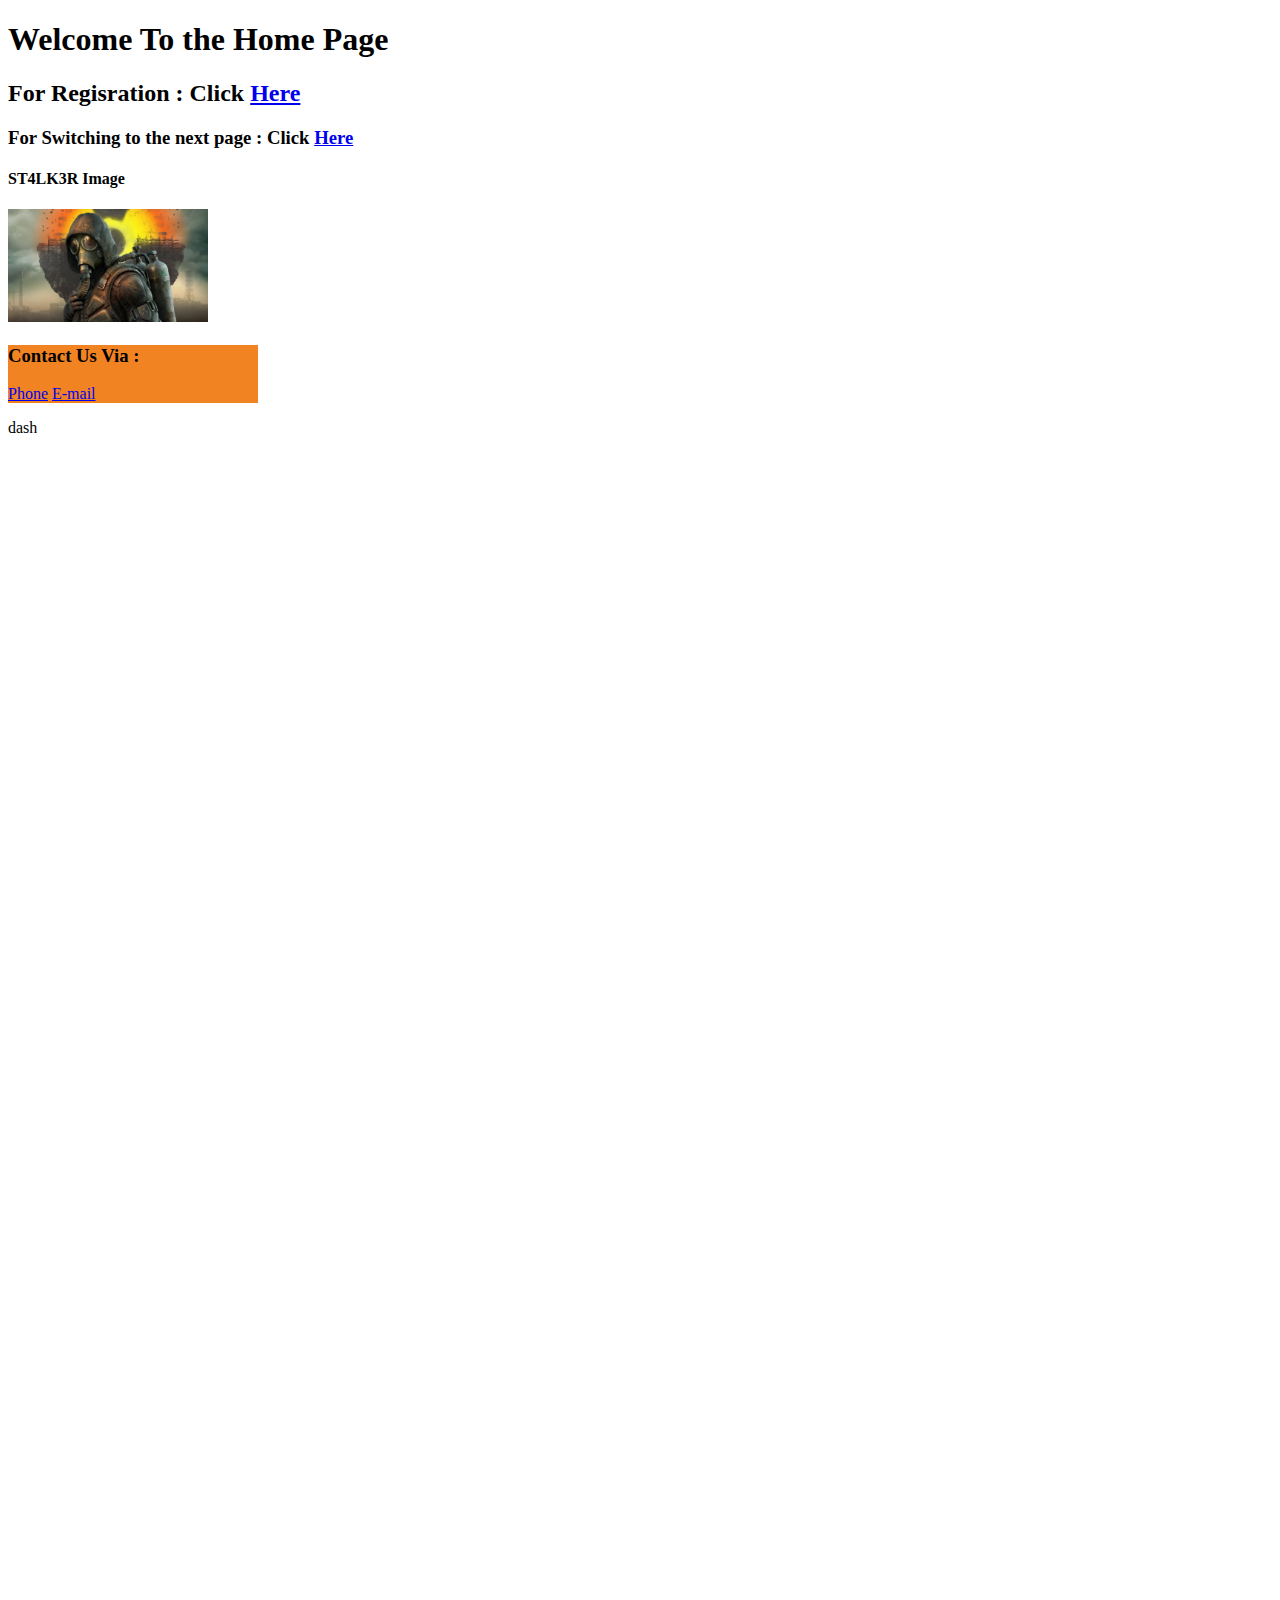
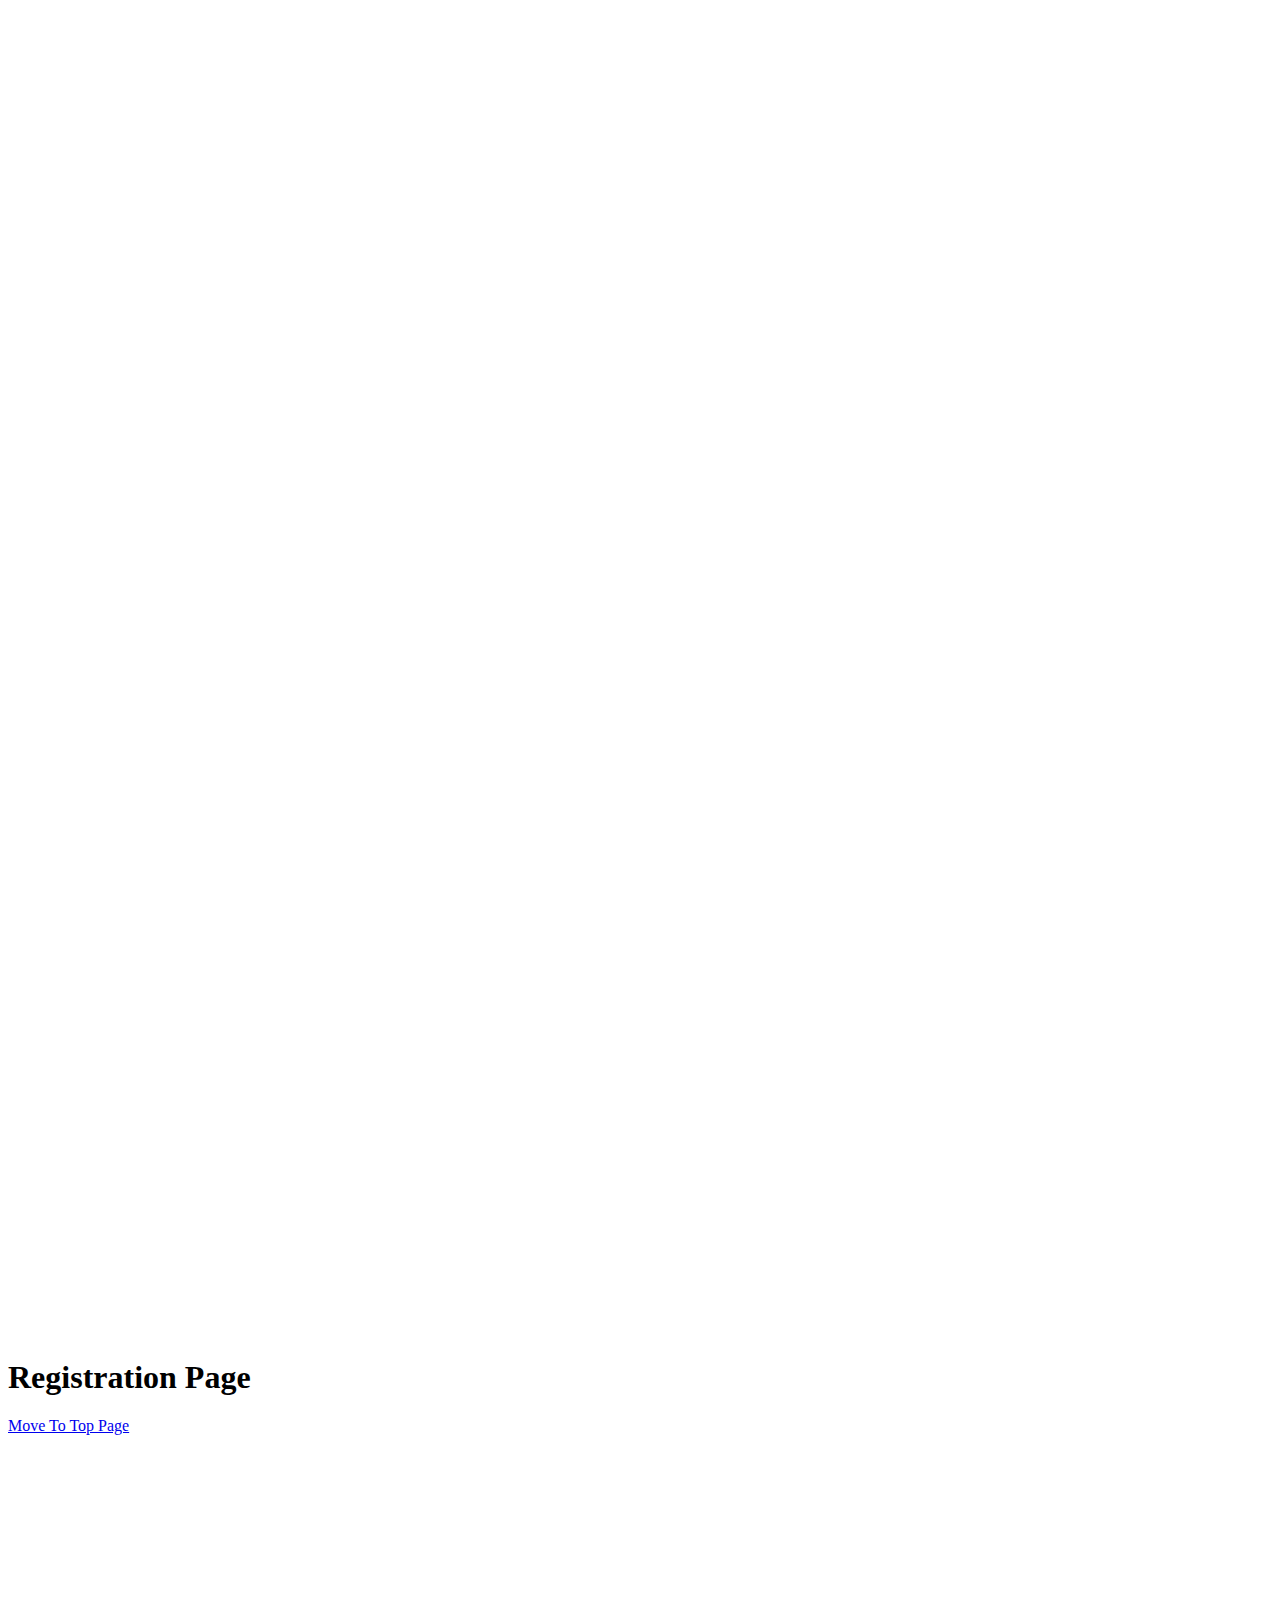
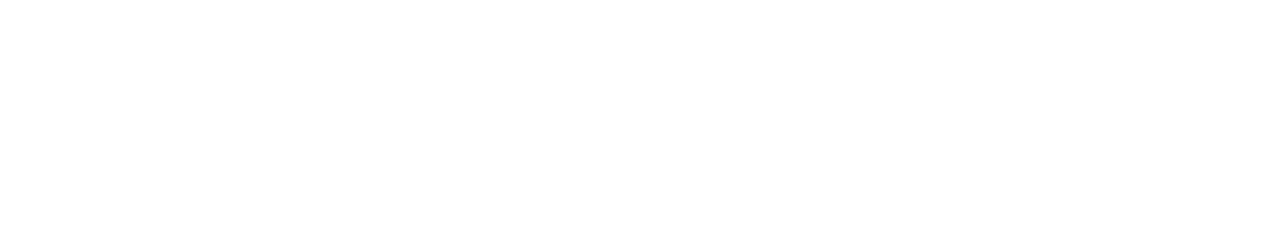
<file: Task1/index.html>
<!DOCTYPE html>
<html lang="en">
<head>
    <meta charset="UTF-8">
    <meta http-equiv="X-UA-Compatible" content="IE=edge">
    <meta name="viewport" content="width=device-width, initial-scale=1.0">
    <title>Home Page</title>
</head>
<body>

    <a id="mvup" href=""></a>

    <h1>Welcome To the Home Page</h1>

    <h2>For Regisration : Click <a href="#reg">Here</a></h2>

    <h3>For Switching to the next page : Click <a href="page2.html">Here</a></h3>

    <h4>ST4LK3R Image</h4>
    <img src="images/img.jpg" width="200px" alt="stalker image" title="stalker man">
   
    <div style="background-color: #f28322; width: 250px; ">
        <h3>Contact Us Via :</h3>
        <a href="tel:+01203683132">Phone</a>
        <a href="mailto:stalker_69@gmail.com">E-mail</a>
    </div>

   <p>dash</p><br><br><br><br><br><br><br><br><br><br><br><br><br><br><br><br><br><br><br><br><br><br><br>
   <br><br><br><br><br><br><br><br><br><br><br><br><br><br><br><br><br><br><br><br><br><br><br>
   <br><br><br><br><br><br><br><br><br><br><br><br><br><br><br><br><br><br><br><br><br><br><br>
   <br><br><br><br><br><br><br><br><br><br><br><br><br><br><br><br><br><br><br><br><br><br><br>
   <br><br><br><br><br><br><br><br><br><br><br><br><br><br><br><br><br><br><br><br><br><br><br>
   <br><br><br><br><br><br><br><br><br><br><br><br><br><br><br><br><br><br><br><br><br><br><br>

    <h1>Registration Page</h1>
    <a id="reg" href="#mvup">Move To Top Page</a>

    <br><br><br><br><br><br><br><br><br><br><br><br><br><br><br><br><br><br><br><br><br><br><br>
   

</body>
</html>
</file>
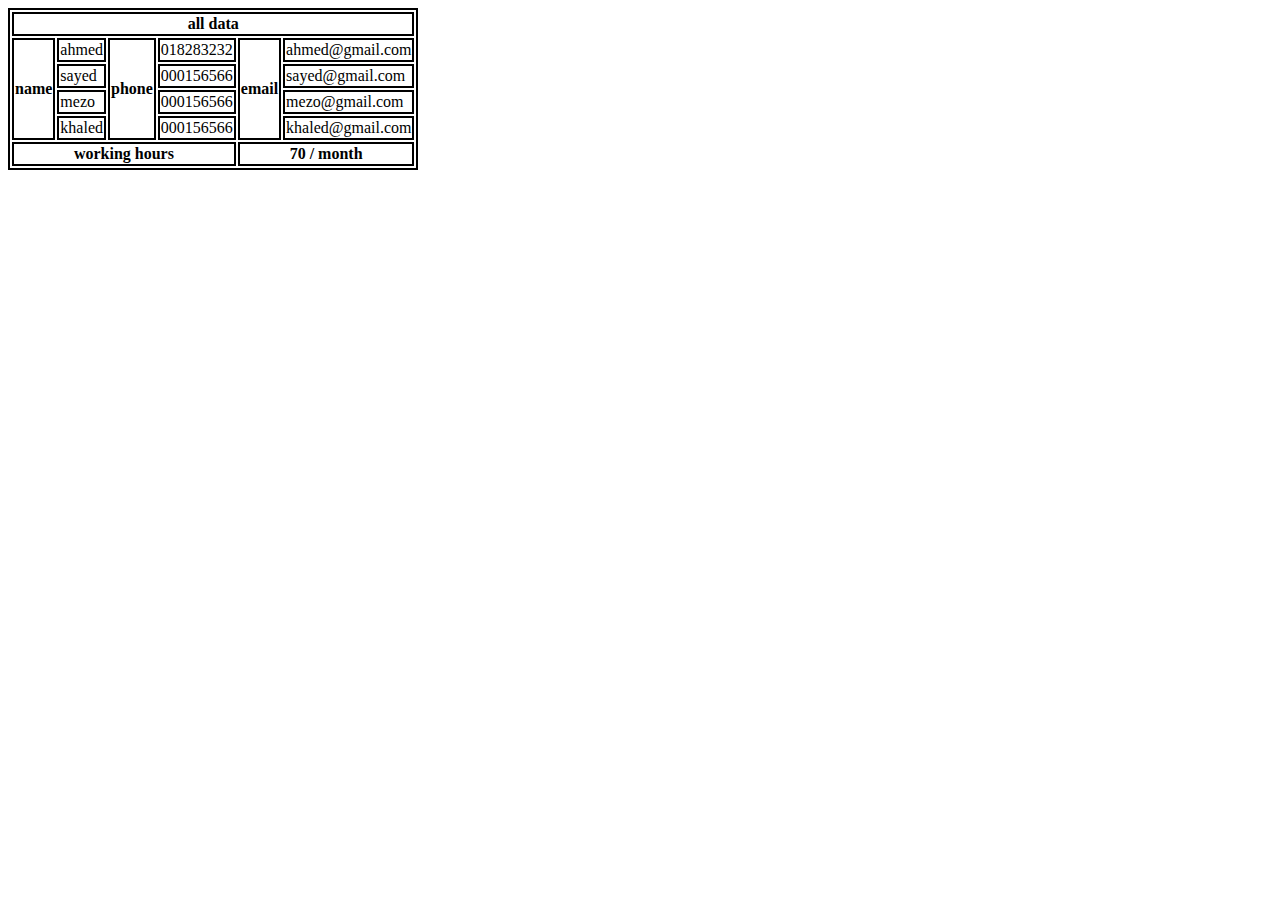
<file: Task2/index.html>
<!DOCTYPE html>
<html lang="en">
<head>
    <meta charset="UTF-8">
    <meta http-equiv="X-UA-Compatible" content="IE=edge">
    <meta name="viewport" content="width=device-width, initial-scale=1.0">
    <title>Table</title>
    <style>
        table,th,tr,td{
            border: 2px solid black;
        }
    </style>
</head>
<body>
    
    <table>
        <tr>
            <th colspan="6">all data</th>
        </tr>

       <tr>
        <th rowspan="4">name</th>
        <td>ahmed</td>
        <th rowspan="4">phone</th>
        <td>018283232</td>
        <th rowspan="4">email</th>
        <td>ahmed@gmail.com</td>
       </tr>
        

       <tr>
        <td>sayed</td>
        <td>000156566</td>
        <td>sayed@gmail.com</td>
       </tr>

       <tr>
        <td>mezo</td>
        <td>000156566</td>
        <td>mezo@gmail.com</td>
       </tr>

       <tr>
        <td>khaled</td>
        <td>000156566</td>
        <td>khaled@gmail.com</td>
       </tr>

        <tr>
            <th colspan="4">working hours</th>
            <th colspan="2">70 / month</th>
        </tr>

    </table>


</body>
</html>
</file>
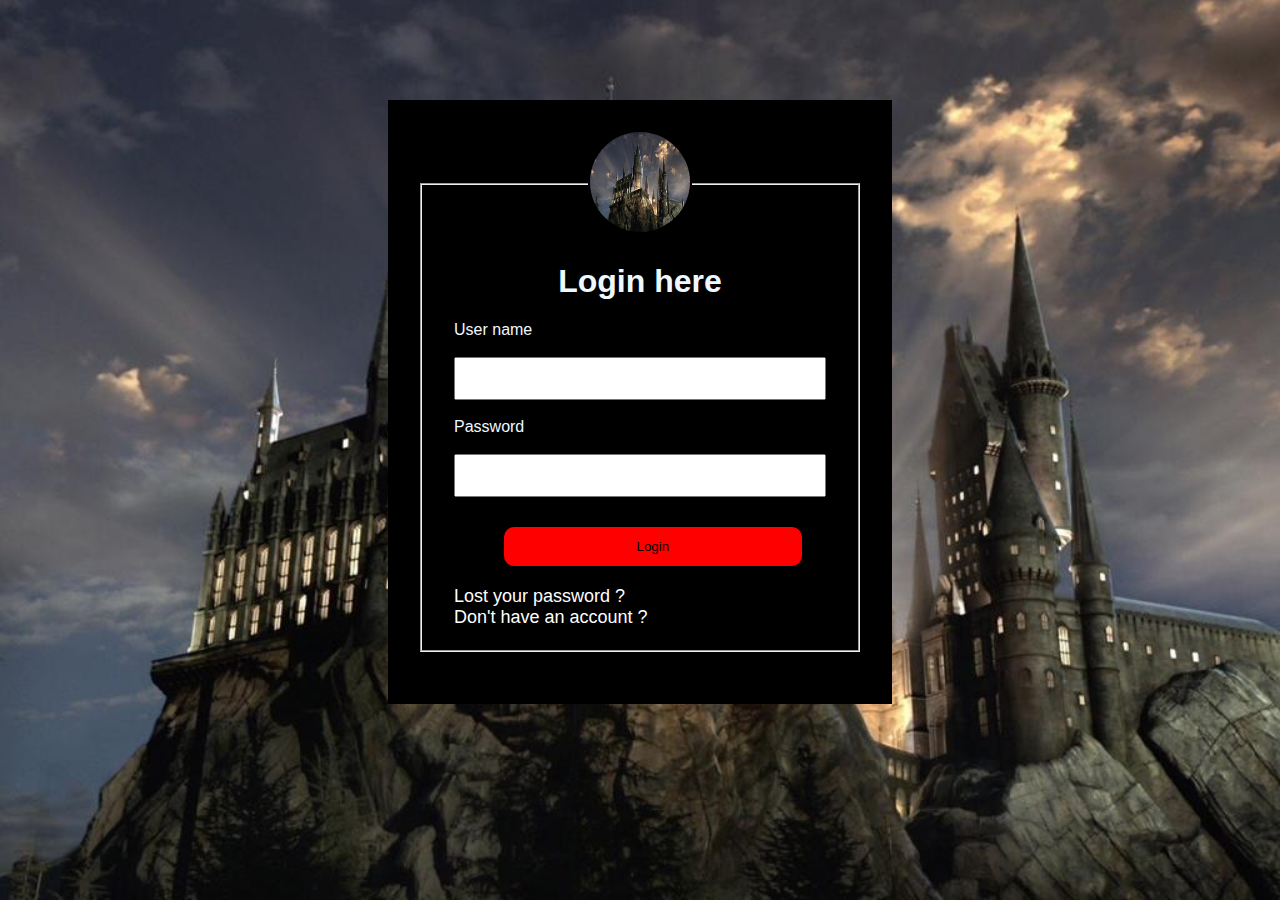
<file: Task3/index.html>
<!DOCTYPE html>
<html lang="en">
<head>
    <meta charset="UTF-8">
    <meta http-equiv="X-UA-Compatible" content="IE=edge">
    <meta name="viewport" content="width=device-width, initial-scale=1.0">
    <title>Login</title>
    <link rel="stylesheet" href="css/style.css">
</head>
<body>
    <div class="form">
        <form action="" method="post">
            <fieldset>
                <legend><img class="circular_image" src="img/bg.jpg" alt="test"></legend>
                
                <h1>Login here</h1>
                <div class="reg">
                    <label for="username">User name</label><br><br>
                    <input type="text" name="username" id="username"> <br><br>  
                    <label for="password">Password</label><br><br>
                    <input type="password" name="password" id="password">
                    <input type="submit" value="Login">
                    <a href="https://google.com">Lost your password ?</a>
                    <br>
                    <a href="https://google.com">Don't have an account ?</a>
                </div>
                
            </fieldset>
        </form>
    </div>
</body>
</html>
</file>
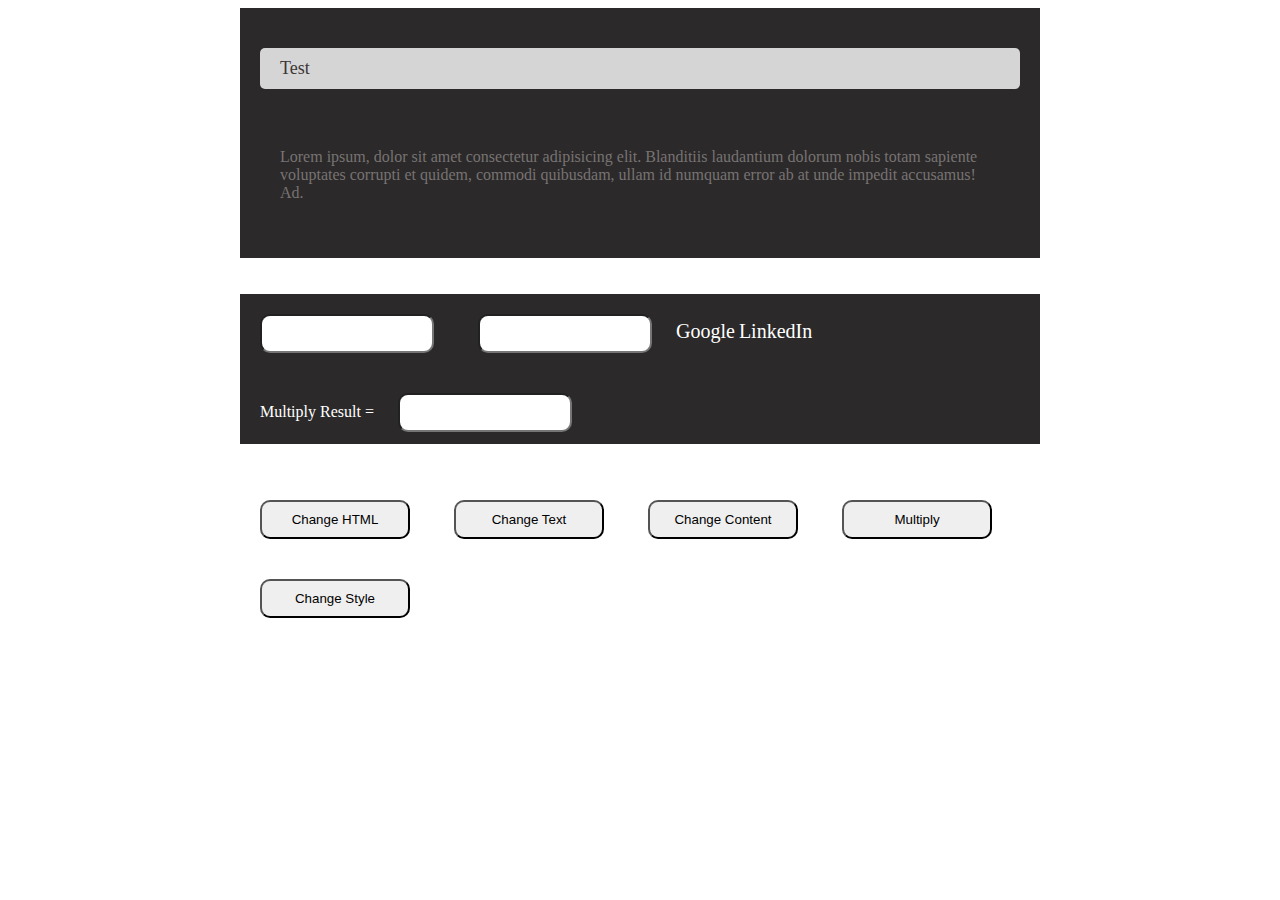
<file: Task4/index.html>
<!DOCTYPE html>
<html lang="en">
<head>
    <meta charset="UTF-8">
    <meta http-equiv="X-UA-Compatible" content="IE=edge">
    <meta name="viewport" content="width=device-width, initial-scale=1.0">
    <title>Document</title>
    <link rel="stylesheet" href="css/style.css">
</head>
<body>
    
    <div class="head">
        <p id="myPara">Test</p>
        <br>
        <p class="myPara">Lorem ipsum, dolor sit amet consectetur adipisicing elit. Blanditiis laudantium dolorum nobis totam sapiente voluptates corrupti et quidem, commodi quibusdam, ullam id numquam error ab at unde impedit accusamus! Ad.</p>
    </div>
    <br><br>
    <form action=""></form>
        <div class="head2">
            <input type="text" name="" id="text1">
            <input type="text" name="" id="text2">
            <a href="http://google.com">Google</a>
            <a href="http://linkedin.com">LinkedIn</a>
            <br>
            <label style="margin-left: 20px;" for="">Multiply Result = </label>
            <input type="text" name="" id="text3">
         </div>

         <br><br>

         <div class="head3" id="btns">
            <!-- change content of myPara by inserting any text in text1-->
            <input type="button" value="Change HTML" onclick="changeHTML()">
            <input type="button" value="Change Text" onclick="changeTEXT()">
            <input type="button" value="Change Content" onclick="changeCONTENT()">
            <!-- insert 2 numbers in text1 & text2 and get their result by multiplying them -->
            <input type="button" value="Multiply" onclick="multiply()">
            <!-- changes style of the page -->
            <input type="button" value="Change Style" onclick="changeStyle()">
            
         </div>
    </form>

    

    <script src="js/main.js"></script>
</body>
</html>
</file>
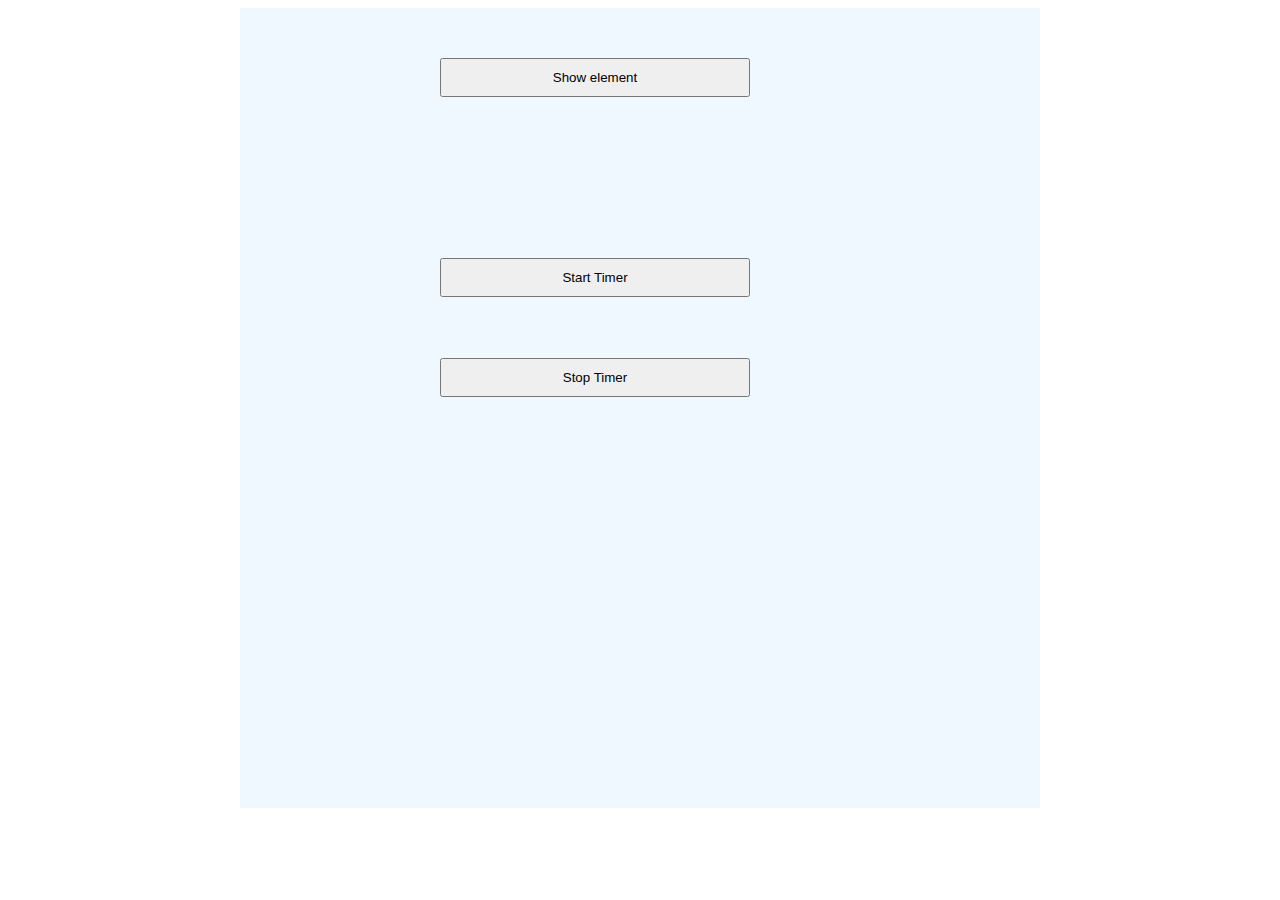
<file: Task5/index.html>
<!DOCTYPE html>
<html lang="en">
<head>
    <meta charset="UTF-8">
    <meta http-equiv="X-UA-Compatible" content="IE=edge">
    <meta name="viewport" content="width=device-width, initial-scale=1.0">
    <title>Document</title>
    <link rel="stylesheet" href="css/style.css">
</head>
<body>

    <form action="">
        <div class="head">
            <input style="top: 50px;" type="button" value="Show element" onclick="show()"><br>
            <a hidden href="http://google.com" id="showLink">This is your link</a>
            <br>
            <input style="top: 250px;" type="button" value="Start Timer" onclick="start()">
            <input style="top: 350px;" type="button" value="Stop Timer" onclick="stop()">
            
            <div style="position: absolute; top: 430px; left: 300px;" id="counter"></div>         
        </div>
    </form>

   

    <script src="JS/main.js"></script>
</body>
</html>
</file>
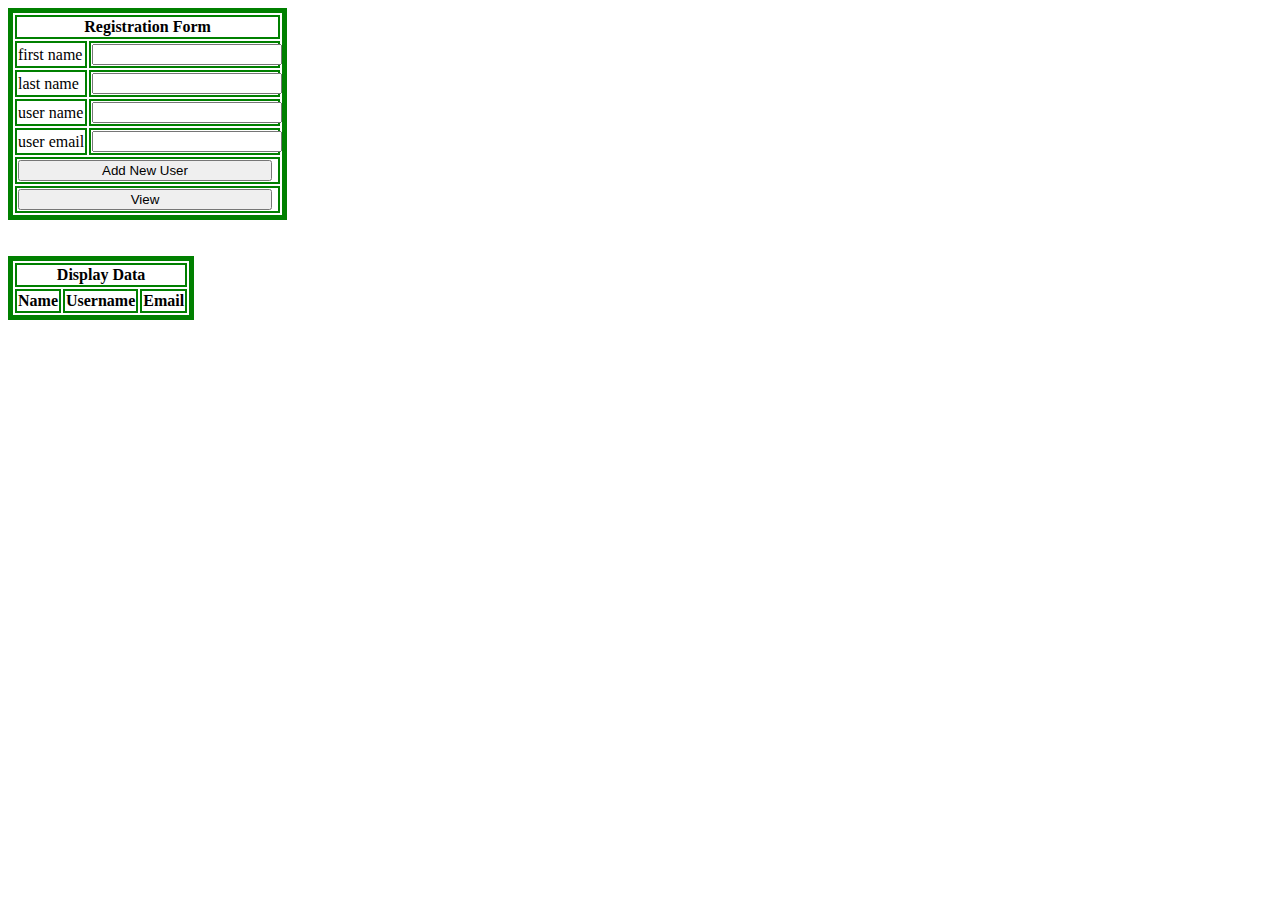
<file: Task6/index.html>
<!DOCTYPE html>
<html lang="en">
<head>
    <meta charset="UTF-8">
    <meta http-equiv="X-UA-Compatible" content="IE=edge">
    <meta name="viewport" content="width=device-width, initial-scale=1.0">
    <title>Form</title>
    <style>
        th,tr,td{
            border: 2px solid green;
        }

        input[type=text], input[type=password], input[type=button]{
            width:98%;
        }
        
    </style>
</head>
<body>
    
    <table style="border: 5px solid green;">
        <form method="post">
            <tr>
                <th colspan="2">Registration Form</th>
            </tr>

            <tr>
                
                <td><label for="fname">first name</label></td>
                <td><input type="text" name="fname" id="fn"></td>
                
            </tr>

            <tr>
                <td><label for="lname">last name</label></td>
                <td><input type="text" name="lname" id="ln"></td>
                
            </tr>

            <tr>
                <td><label for="username">user name</label></td>
                <td><input type="text" name="username" id="un"></td>
            </tr>

            <tr>
                <td><label for="email">user email</label></td>
                <td><input type="text" name="email" id="em"></td>
            </tr>

            <tr>
                <td colspan="2"><input type="button" value="Add New User" onclick="addUser()"></td>
            </tr>

            <tr>
                <td colspan="2"><input id="view" type="button" value="View"></td>
            </tr>
        </form>
    </table>

    <br><br>

    <table style="border: 5px solid green;" id="showData">
        <form method="post">
            <tr>
                <th colspan="3">Display Data</th>
            </tr>

            <tr>
                <th>Name</th>
                <th>Username</th>
                <th>Email</th>
            </tr>
            
        </form>
    </table>

    <script src="js/main.js"></script>
</body>
</html>
</file>
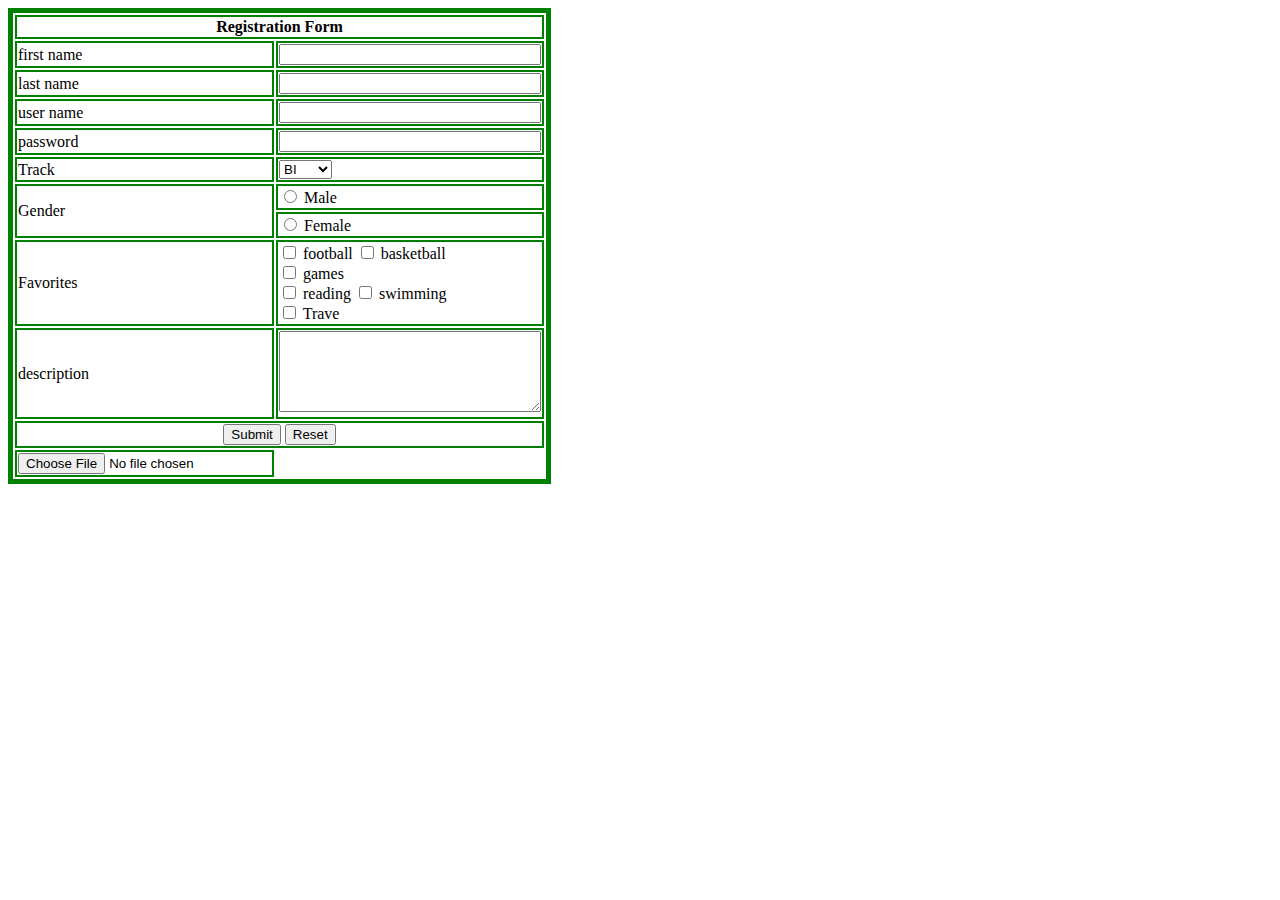
<file: Task2/index2.html>
<!DOCTYPE html>
<html lang="en">
<head>
    <meta charset="UTF-8">
    <meta http-equiv="X-UA-Compatible" content="IE=edge">
    <meta name="viewport" content="width=device-width, initial-scale=1.0">
    <title>Form</title>
    <style>
        th,tr,td{
            border: 2px solid green;
        }

        input[type=text], input[type=password]{
            width:97%;
        }
        
    </style>
</head>
<body>
    
    <table style="border: 5px solid green;">
        <form method="post">
            <tr>
                <th colspan="2">Registration Form</th>
            </tr>

            <tr>
                
                <td><label for="fname">first name</label></td>
                <td><input type="text" name="fname" id="fn"></td>
                
            </tr>

            <tr>
                <td><label for="lname">last name</label></td>
                <td><input type="text" name="lname" id="ln"></td>
                
            </tr>

            <tr>
                <td><label for="username">user name</label></td>
                <td><input type="text" name="username" id="un"></td>
            </tr>

            <tr>
                <td><label for="pass">password</label></td>
                <td><input type="password" name="password" id="pass"></td>
            </tr>

            <tr>
                <td><label for="track">Track</label></td>
                <td>
                    <select name="track" id="tracks">
                        <option value="BI">BI</option>
                        <option value="SWE">SWE</option>
                    </select>
                    
                </td>
            </tr>

            <tr>
                <td rowspan="2">Gender</td>
                <td>
                    <input type="radio" name="gender" id="male"> <label for="male">Male</label>
                </td>
            </tr>

            <tr>
                <td> <input type="radio" name="gender" id="female"> <label for="female">Female</label></td>
            </tr>

            <tr>
                <td>Favorites</td>
                <td>
                    <input name="Favorites" type="checkbox"> <label for="football">football</label>
                    <input name="Favorites" type="checkbox"> <label for="basketball">basketball</label><br>
                    <input name="Favorites" type="checkbox"> <label for="games">games</label><br>
                    <input name="Favorites" type="checkbox"> <label for="reading">reading</label>
                    <input name="Favorites" type="checkbox"> <label for="swimming">swimming</label><br>
                    <input name="Favorites" type="checkbox"> <label for="Trave">Trave</label>
                </td>
            </tr>

            <tr>
                <td>description</td>
                <td><textarea name="textarea" id="TA" cols="30" rows="5"></textarea></td>
            </tr>

            <tr>
                <th colspan="2">
                    <input type="submit" value="Submit">
                    <input type="reset" value="Reset">
                </th>
            </tr>

            <tr>
                <td><input type="file" name="file" id=""></td>
            </tr>

        </form>
    </table>

</body>
</html>
</file>
<file: Task3/css/style.css>
body{
    font-family: Arial, Helvetica, sans-serif;
    /*
    background-image: url('../img/bg.jpg');
    background-repeat: no-repeat;
    background-size: cover;
*/
  background: url(../img/bg.jpg) no-repeat center center fixed; 
  -webkit-background-size: cover;
  -moz-background-size: cover;
  -o-background-size: cover;
  background-size: cover;
    
}

.form{
    margin: auto;
    margin-top: 100px;
    background-color: black;
    width: 500px;
    height: 600px;
    border: 2px solid black;
}

.circular_image {
    width: 100px;
    height: 100px;
    border-radius: 50%;
    overflow: hidden;
   
  }
  .circular_image img{
    width:100%;
  }

  fieldset{
    margin: 30px;
    height: 500px;
  }

  legend{
    margin: auto;
  }

  h1{
    text-align: center;
    color: aliceblue;

  }

  .reg{
    color: aliceblue;
    margin: 10px 20px;
  }

  input[type=text], input[type=password]  {
    width: 100%;
    padding: 12px 20px;
    box-sizing: border-box;
  }

  input[type=submit] {
    margin: 30px 0 20px 50px;
    width: 80%;
    background-color: red;
    color: black;
    padding: 12px 20px;
    border: none;
    border-radius: 10px;
    cursor: pointer;
  }

  a{
    font-size: 18px;
    color: white;
    text-decoration: none;
    
  }
</file>
<file: Task4/css/style.css>
body{
    background-color: rgb(255, 255, 255);
}

.head{
    margin: auto;
    background-color:rgb(43, 41, 41);
    width: 800px;
    height: 250px;
    position: relative;
}

.head2{
    margin: auto;
    background-color:rgb(43, 41, 41);
    width: 800px;
    height: 150px;
    position: relative;
    color: #fff;
}

.head3{
    margin: auto;
    width: 800px;
    height: 100px;
    position: relative;
}

a {
    text-decoration: none;
    color: #fff;
    font-size: 20px;
}

input{
    margin: 20px 20px;
    padding: 10px 10px;
    width: 150px;
    border-radius: 10px;
}

#myPara{
    font-size: 18px;
    margin: 40px 20px;
    padding: 10px 20px;
    background-color: rgb(213, 213, 213);
    color: rgb(61, 54, 54);
    position: absolute;
    width: 90%;
    border-radius: 5px;
    
}

.myPara{
    font-size: 16px;
    margin: 20px 20px;
    padding: 20px 20px;
    color: rgb(119, 115, 115);
    position: absolute;
    top: 100px;
}
</file>
<file: Task5/css/style.css>
.head{
    margin: auto;
    width: 800px;
    height: 800px;
    top: 0px;
    background-color: aliceblue;
    position: relative;
}

input{
    position: absolute;
    width: 310px;
    padding: 10px 20px;
    left: 200px;
}

a{
    position: absolute;
    text-decoration: none;
    background-color: green;
    width: 310px;
    padding: 10px 20px;
    top: 150px;
    left: 200px;
    box-sizing: border-box;
    border-radius: 10px;
    text-align: center;
    color: #fff;
}
</file>
